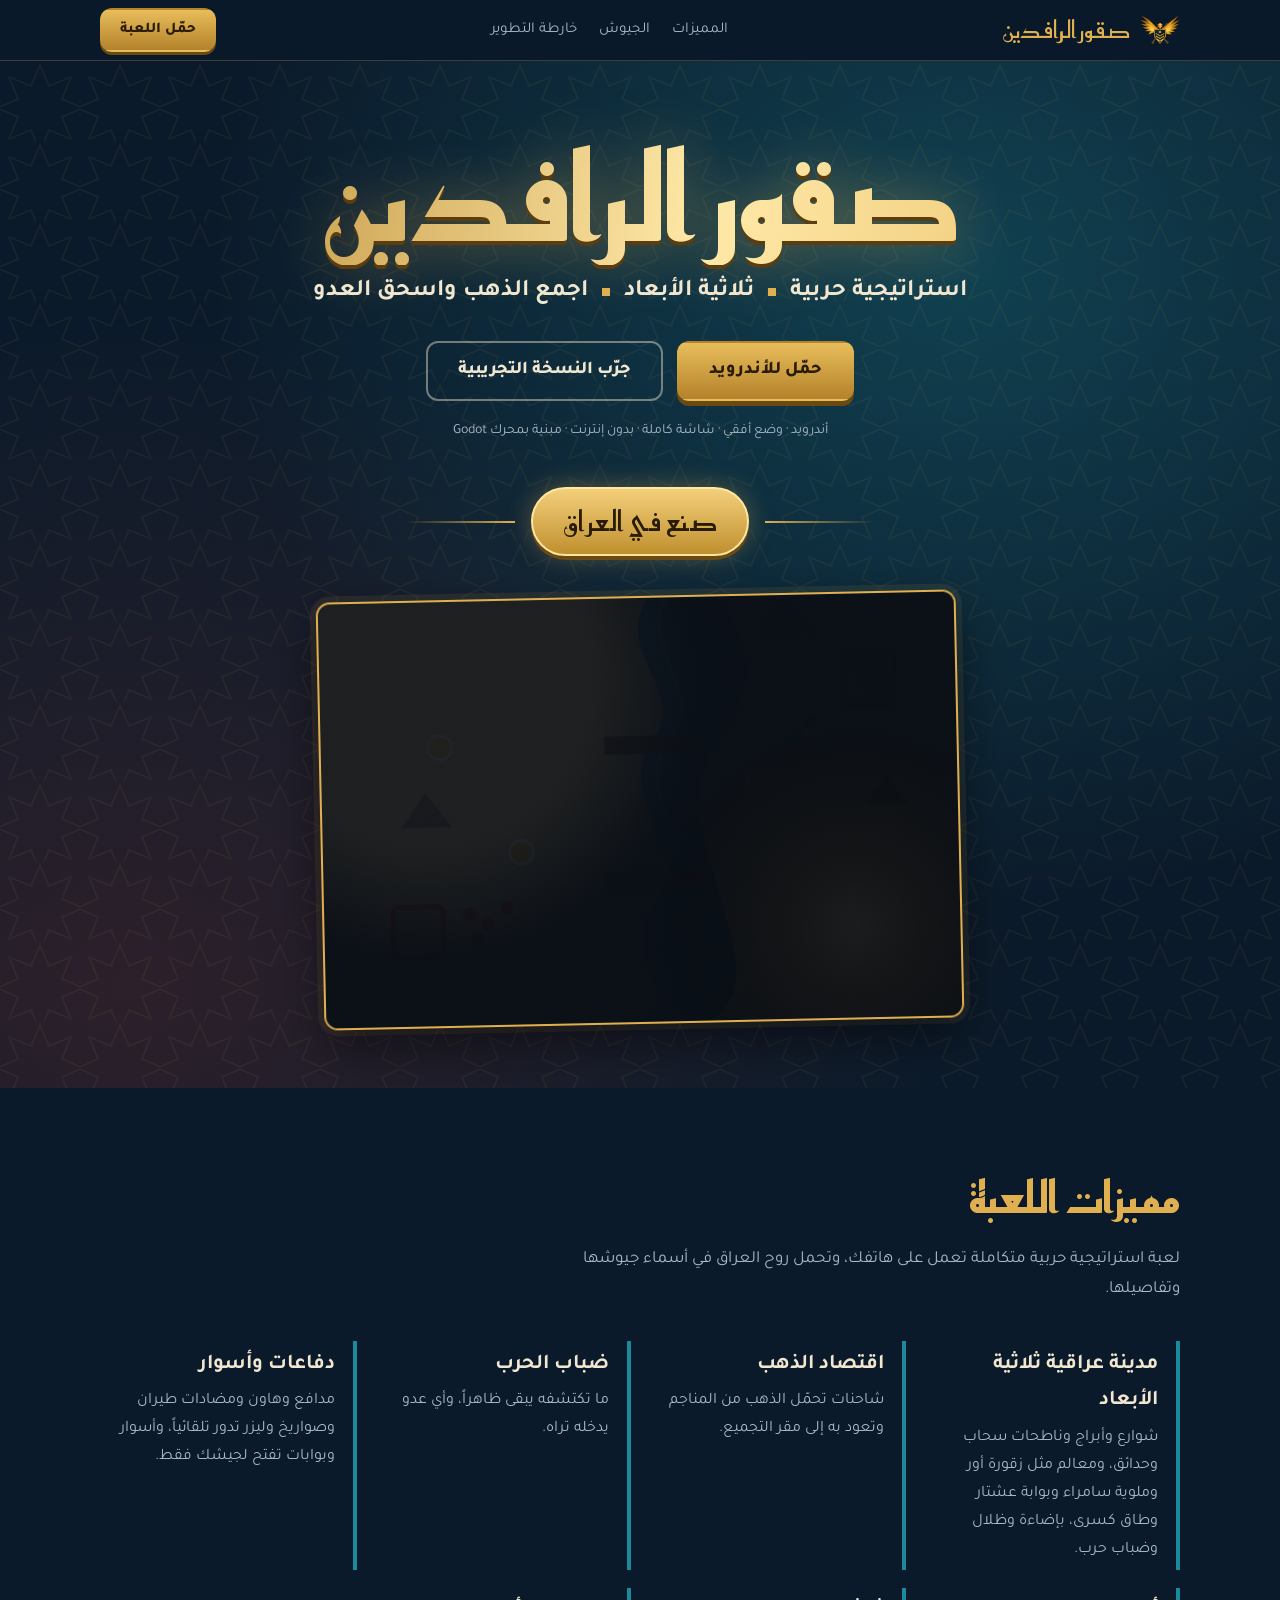
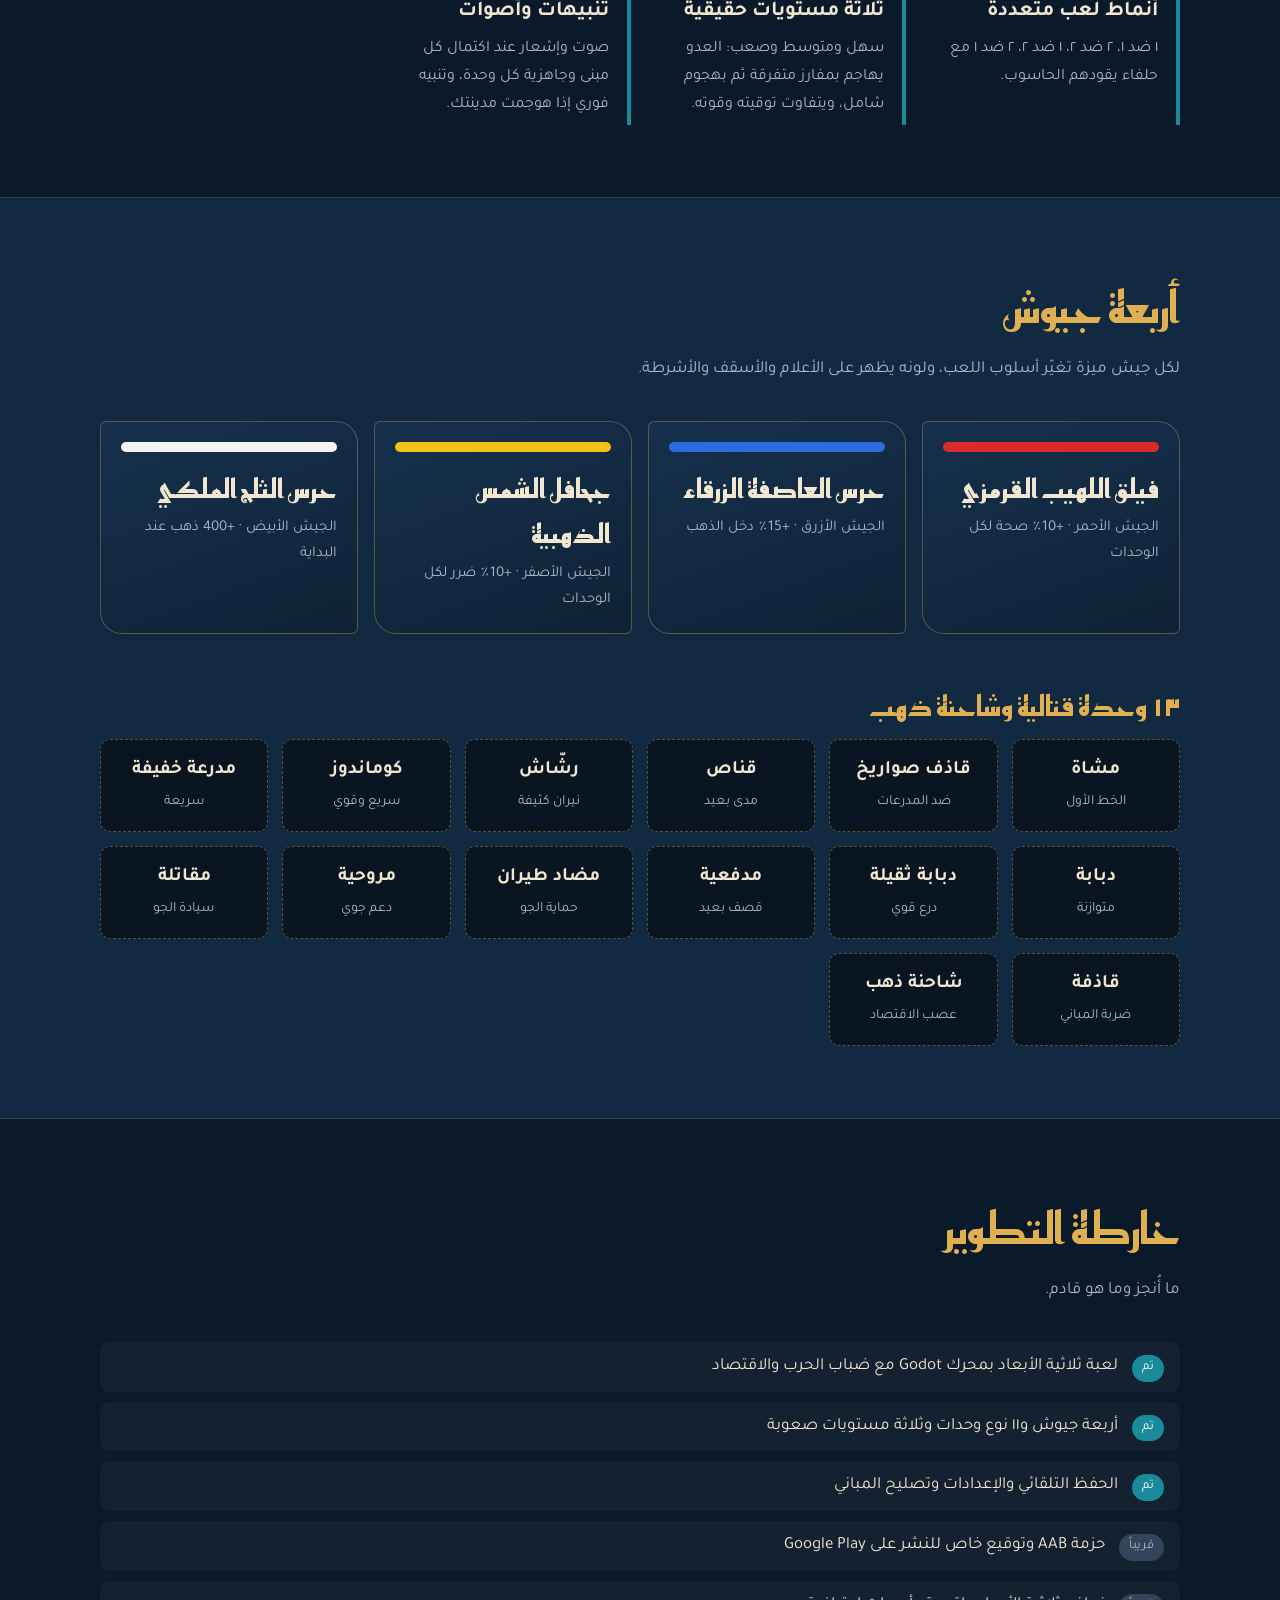
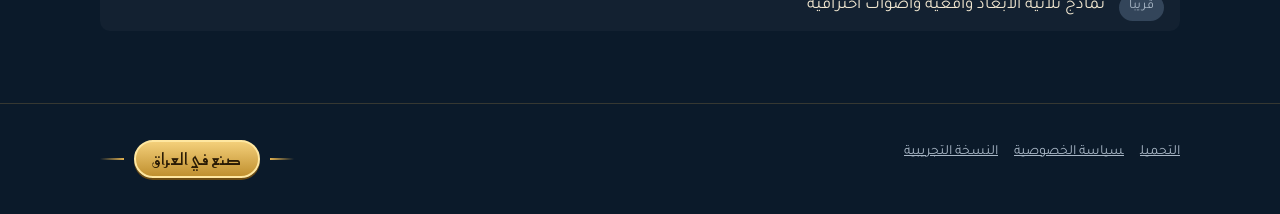
<file: docs/index.html>
<!doctype html>
<html lang="ar" dir="rtl">
<head>
<meta charset="utf-8">
<meta name="viewport" content="width=device-width,initial-scale=1">
<title>صقور الرافدين — لعبة استراتيجية حربية ثلاثية الأبعاد للهاتف</title>
<meta name="description" content="قُد جيشك، استولِ على مناجم الذهب، واكشف الخريطة بتقدّم قواتك. لعبة استراتيجية حربية بطابع عربي عراقي للهاتف.">
<meta name="theme-color" content="#0b1a2a">
<link rel="preconnect" href="https://fonts.googleapis.com">
<link rel="preconnect" href="https://fonts.gstatic.com" crossorigin>
<link href="https://fonts.googleapis.com/css2?family=Reem+Kufi:wght@700&family=Tajawal:wght@400;500;700;800&display=swap" rel="stylesheet">
<link rel="stylesheet" href="css/site.css">
</head>
<body>
<nav>
  <div class="wrap">
    <a class="brand" href="index.html">
      <img class="emblem" src="emblem.png" alt="" width="40" height="40">
      صقور الرافدين
    </a>
    <ul>
      <li><a href="#features">المميزات</a></li>
      <li><a href="#armies">الجيوش</a></li>
      <li><a href="#roadmap">خارطة التطوير</a></li>
    </ul>
    <a class="btn gold sm" href="download.html">حمّل اللعبة</a>
  </div>
</nav>

<header class="hero center">
  <div class="wrap">
    <h1 class="anim">صقور الرافدين</h1>
    <p class="tagline"><span>استراتيجية حربية</span><i></i><span>ثلاثية الأبعاد</span><i></i><span>اجمع الذهب واسحق العدو</span></p>
    <div class="cta">
      <a class="btn gold" href="download.html">حمّل للأندرويد</a>
      <a class="btn line" href="game/index.html">جرّب النسخة التجريبية</a>
    </div>
    <p class="meta">أندرويد · وضع أفقي · شاشة كاملة · بدون إنترنت · مبنية بمحرك Godot</p>
    <div class="made"><span>صنع في العراق</span></div>
    <div class="battle" role="img" aria-label="لقطة تخطيطية: نهر في الوسط وقاعدتان ومناجم ذهب وضباب يغطي الأطراف">
      <svg viewBox="0 0 480 320" xmlns="http://www.w3.org/2000/svg">
        <defs>
          <radialGradient id="fog" cx="0" cy="0" r="1" gradientUnits="userSpaceOnUse" gradientTransform="translate(80 60) scale(210)"><stop offset="0" stop-color="#0a0f16" stop-opacity="0"/><stop offset=".6" stop-color="#0a0f16" stop-opacity="0"/><stop offset="1" stop-color="#0a0f16" stop-opacity=".92"/></radialGradient>
          <radialGradient id="vis" cx="400" cy="250" r="150" gradientUnits="userSpaceOnUse"><stop offset="0" stop-color="#000" stop-opacity="0"/><stop offset="1" stop-color="#0a0f16" stop-opacity=".9"/></radialGradient>
        </defs>
        <rect width="480" height="320" fill="#d3b57e"/>
        <g fill="#e8d09a" opacity=".55"><ellipse cx="90" cy="250" rx="80" ry="22"/><ellipse cx="380" cy="80" rx="90" ry="20"/><ellipse cx="250" cy="290" rx="70" ry="16"/></g>
        <path d="M250 0c-30 40 30 70 0 110s30 80 0 120 20 70-10 90h50c30-20 20-50 10-90s-30-80 0-120 30-70 0-110z" fill="#2a6f98"/>
        <path d="M262 0c-20 40 30 70 0 110s30 80 0 120" fill="none" stroke="#9fd3e8" stroke-width="2" opacity=".5"/>
        <g fill="#6b4a2b"><rect x="214" y="104" width="76" height="14" rx="2"/><rect x="214" y="206" width="76" height="14" rx="2"/></g>
        <g fill="#8a7660"><path d="M330 30l22-30 24 30z"/><path d="M60 170l18-26 20 26z"/><path d="M410 160l16-22 18 22z"/></g>
        <g fill="#f0c030" stroke="#fff" stroke-width="2"><circle cx="150" cy="190" r="9"/><circle cx="330" cy="140" r="9"/><circle cx="90" cy="110" r="9" opacity=".6"/></g>
        <rect x="52" y="230" width="38" height="38" rx="4" fill="#c4a46c" stroke="#d8362a" stroke-width="4"/>
        <rect x="396" y="46" width="38" height="38" rx="4" fill="#c4a46c" stroke="#2a6fd8" stroke-width="4"/>
        <g fill="#d8362a"><circle cx="110" cy="236" r="5"/><circle cx="124" cy="244" r="5"/><circle cx="116" cy="256" r="5"/><circle cx="138" cy="232" r="5"/></g>
        <g fill="#2a6fd8"><circle cx="370" cy="96" r="5"/><circle cx="360" cy="108" r="5"/><circle cx="380" cy="112" r="5"/></g>
        <rect width="480" height="320" fill="url(#fog)"/>
        <rect width="480" height="320" fill="url(#vis)"/>
      </svg>
    </div>
  </div>
</header>

<section id="features">
  <div class="wrap">
    <h2>مميزات اللعبة</h2>
    <p class="intro">لعبة استراتيجية حربية متكاملة تعمل على هاتفك، وتحمل روح العراق في أسماء جيوشها وتفاصيلها.</p>
    <div class="feat">
      <article><h3>مدينة عراقية ثلاثية الأبعاد</h3><p>شوارع وأبراج وناطحات سحاب وحدائق، ومعالم مثل زقورة أور وملوية سامراء وبوابة عشتار وطاق كسرى، بإضاءة وظلال وضباب حرب.</p></article>
      <article><h3>اقتصاد الذهب</h3><p>شاحنات تحمّل الذهب من المناجم وتعود به إلى مقر التجميع.</p></article>
      <article><h3>ضباب الحرب</h3><p>ما تكتشفه يبقى ظاهراً، وأي عدو يدخله تراه.</p></article>
      <article><h3>دفاعات وأسوار</h3><p>مدافع وهاون ومضادات طيران وصواريخ وليزر تدور تلقائياً، وأسوار وبوابات تفتح لجيشك فقط.</p></article>
      <article><h3>أنماط لعب متعددة</h3><p>١ ضد ١، ٢ ضد ٢، ١ ضد ٢، ٢ ضد ١ مع حلفاء يقودهم الحاسوب.</p></article>
      <article><h3>ثلاثة مستويات حقيقية</h3><p>سهل ومتوسط وصعب: العدو يهاجم بمفارز متفرقة ثم بهجوم شامل، ويتفاوت توقيته وقوته.</p></article>
      <article><h3>تنبيهات وأصوات</h3><p>صوت وإشعار عند اكتمال كل مبنى وجاهزية كل وحدة، وتنبيه فوري إذا هوجمت مدينتك.</p></article>
    </div>
  </div>
</section>

<section id="armies" class="alt">
  <div class="wrap">
    <h2>أربعة جيوش</h2>
    <p class="intro">لكل جيش ميزة تغيّر أسلوب اللعب، ولونه يظهر على الأعلام والأسقف والأشرطة.</p>
    <div class="armies">
      <div class="army"><div class="sw" style="background:#d92b2b"></div><h3>فيلق اللهيب القرمزي</h3><p>الجيش الأحمر · +10٪ صحة لكل الوحدات</p></div>
      <div class="army"><div class="sw" style="background:#2b6cde"></div><h3>حرس العاصفة الزرقاء</h3><p>الجيش الأزرق · +15٪ دخل الذهب</p></div>
      <div class="army"><div class="sw" style="background:#f2c21a"></div><h3>جحافل الشمس الذهبية</h3><p>الجيش الأصفر · +10٪ ضرر لكل الوحدات</p></div>
      <div class="army"><div class="sw" style="background:#f4f4f0"></div><h3>حرس الثلج الملكي</h3><p>الجيش الأبيض · +400 ذهب عند البداية</p></div>
    </div>
    <h2 style="margin-top:48px;font-size:28px">١٣ وحدة قتالية وشاحنة ذهب</h2>
    <div class="units">
      <div><b>مشاة</b><span>الخط الأول</span></div>
      <div><b>قاذف صواريخ</b><span>ضد المدرعات</span></div>
      <div><b>قناص</b><span>مدى بعيد</span></div>
      <div><b>رشّاش</b><span>نيران كثيفة</span></div>
      <div><b>كوماندوز</b><span>سريع وقوي</span></div>
      <div><b>مدرعة خفيفة</b><span>سريعة</span></div>
      <div><b>دبابة</b><span>متوازنة</span></div>
      <div><b>دبابة ثقيلة</b><span>درع قوي</span></div>
      <div><b>مدفعية</b><span>قصف بعيد</span></div>
      <div><b>مضاد طيران</b><span>حماية الجو</span></div>
      <div><b>مروحية</b><span>دعم جوي</span></div>
      <div><b>مقاتلة</b><span>سيادة الجو</span></div>
      <div><b>قاذفة</b><span>ضربة المباني</span></div>
      <div><b>شاحنة ذهب</b><span>عصب الاقتصاد</span></div>
    </div>
  </div>
</section>

<section id="roadmap">
  <div class="wrap">
    <h2>خارطة التطوير</h2>
    <p class="intro">ما أُنجز وما هو قادم.</p>
    <ul class="road">
      <li><em>تم</em> لعبة ثلاثية الأبعاد بمحرك Godot مع ضباب الحرب والاقتصاد</li>
      <li><em>تم</em> أربعة جيوش و١١ نوع وحدات وثلاثة مستويات صعوبة</li>
      <li><em>تم</em> الحفظ التلقائي والإعدادات وتصليح المباني</li>
      <li><em class="todo">قريباً</em> حزمة AAB وتوقيع خاص للنشر على Google Play</li>
      <li><em class="todo">قريباً</em> نماذج ثلاثية الأبعاد واقعية وأصوات احترافية</li>
    </ul>
  </div>
</section>

<footer>
  <div class="wrap">
    <div><a href="download.html">التحميل</a><a href="privacy.html">سياسة الخصوصية</a><a href="game/index.html">النسخة التجريبية</a></div>
    <div class="made sm"><span>صنع في العراق</span></div>
  </div>
</footer>
</body>
</html>
</file>
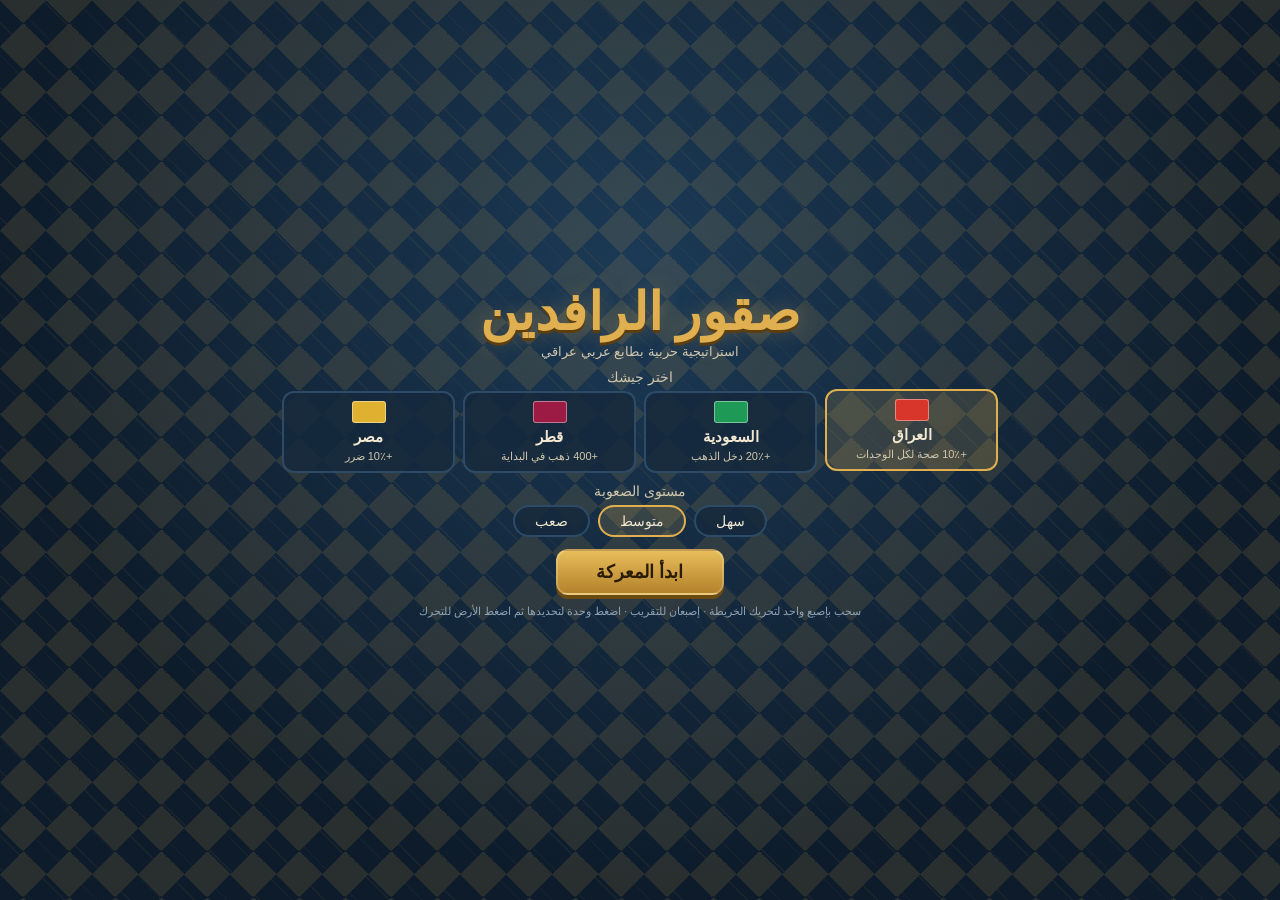
<file: docs/game/index.html>
<!doctype html>
<html lang="ar" dir="rtl">
<head>
<meta charset="utf-8">
<meta name="viewport" content="width=device-width,initial-scale=1,maximum-scale=1,user-scalable=no,viewport-fit=cover">
<meta name="mobile-web-app-capable" content="yes">
<meta name="apple-mobile-web-app-capable" content="yes">
<meta name="theme-color" content="#0d1b2a">
<title>صقور الرافدين</title>
<link rel="stylesheet" href="css/game.css">
</head>
<body>
<canvas id="c"></canvas>

<div id="hud" hidden>
  <div id="top">
    <span class="chip">💰 <b id="gold">0</b> <small id="inc"></small></span>
    <span class="chip">⛏ <b id="mines">0</b>/6</span>
    <span class="chip" id="time">00:00</span>
    <span class="chip hint" id="obj">دمّر مقر العدو</span>
  </div>
  <div id="sys">
    <button id="bPause" title="إيقاف">⏸</button>
    <button id="bSound" title="الصوت">🔊</button>
    <button id="bFull" title="شاشة كاملة">⛶</button>
  </div>
  <canvas id="mm" width="150" height="150"></canvas>
  <div id="tools">
    <button id="tAll" title="كل الجيش">👥<small>الجيش</small></button>
    <button id="tAtk" title="تحرك وهاجم">⚔<small>هجوم</small></button>
    <button id="tBox" title="تحديد بالإطار">▭<small>إطار</small></button>
    <button id="tBld" title="قائمة البناء">🏗<small>بناء</small></button>
  </div>
  <div id="panel"></div>
  <div id="toast"></div>
</div>

<div id="menu" class="screen">
  <div class="pattern"></div>
  <div class="box">
    <h1>صقور الرافدين</h1>
    <p class="sub">استراتيجية حربية بطابع عربي عراقي</p>
    <h3>اختر جيشك</h3>
    <div id="armies" class="grid"></div>
    <h3>مستوى الصعوبة</h3>
    <div id="diffs" class="row"></div>
    <button id="start" class="big">ابدأ المعركة</button>
    <p class="how">سحب بإصبع واحد لتحريك الخريطة · إصبعان للتقريب · اضغط وحدة لتحديدها ثم اضغط الأرض للتحرك</p>
  </div>
</div>

<div id="pause" class="screen" hidden>
  <div class="box small">
    <h2>إيقاف مؤقت</h2>
    <button id="bResume" class="big">متابعة</button>
    <button id="bQuit" class="ghost">العودة للقائمة</button>
  </div>
</div>

<div id="end" class="screen" hidden>
  <div class="box small">
    <h2 id="endT"></h2>
    <p id="endS"></p>
    <button id="bAgain" class="big">لعب مرة أخرى</button>
    <button id="bMenu" class="ghost">القائمة الرئيسية</button>
  </div>
</div>

<div id="rot" class="screen"><div class="box small"><div class="phone">📱</div><h2>أدر الهاتف بالعرض</h2><p>اللعبة تعمل بالوضع الأفقي فقط</p></div></div>

<script src="js/game.js"></script>
</body>
</html>
</file>
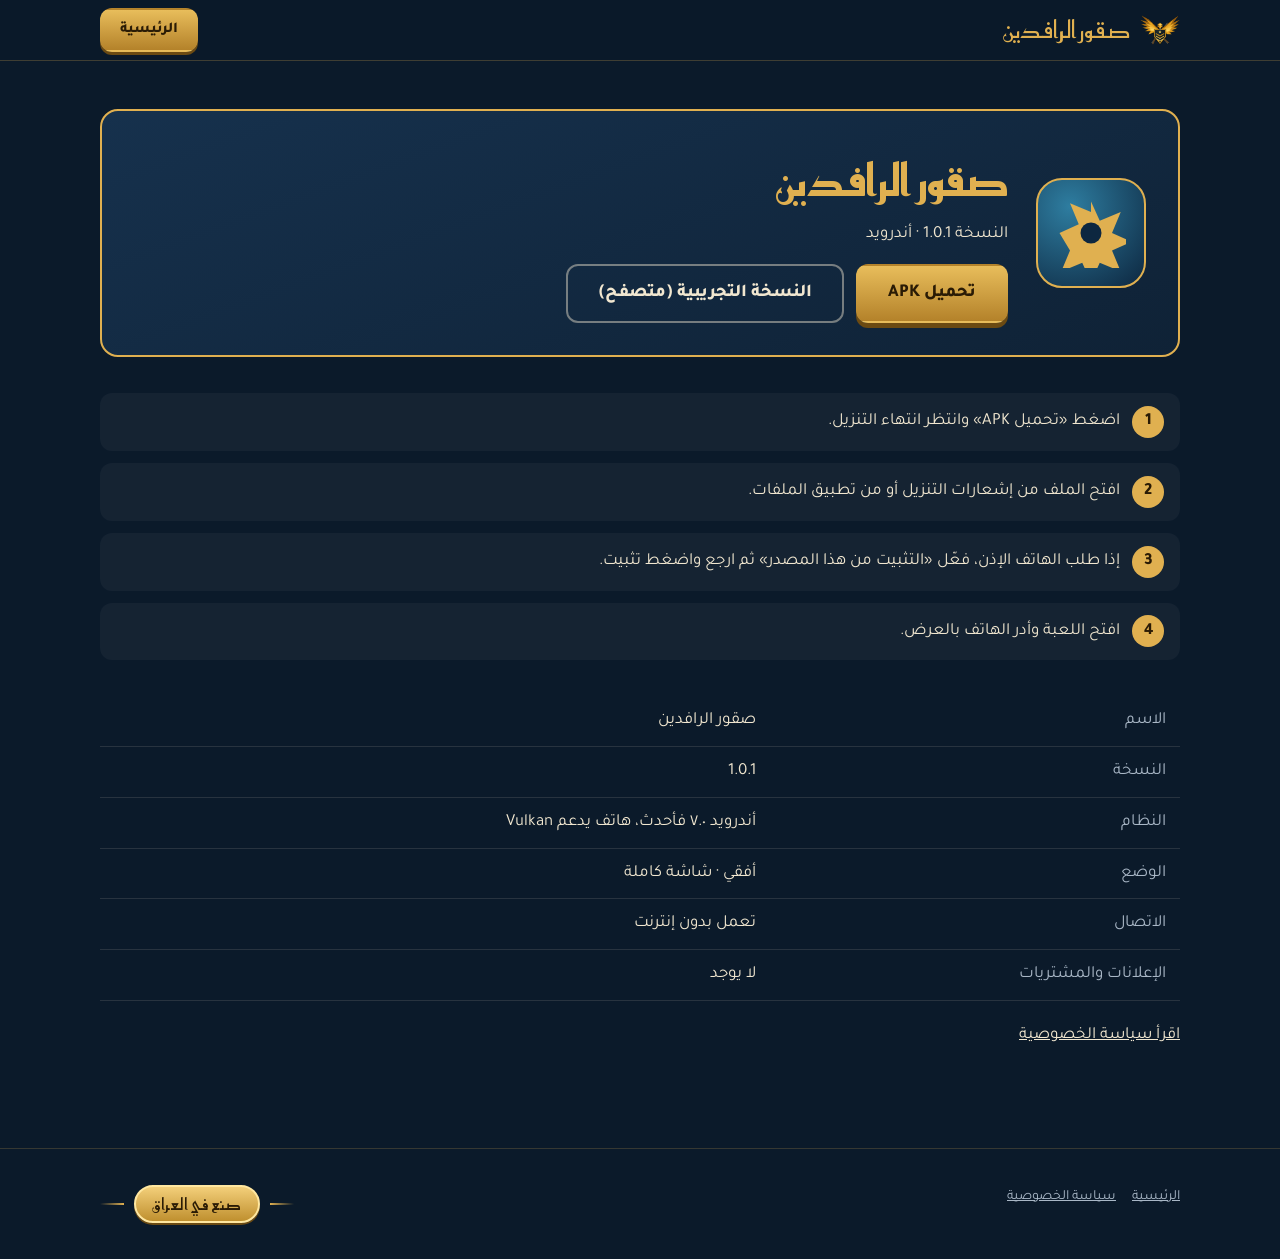
<file: docs/download.html>
<!doctype html>
<html lang="ar" dir="rtl">
<head>
<meta charset="utf-8">
<meta name="viewport" content="width=device-width,initial-scale=1">
<title>تحميل صقور الرافدين</title>
<meta name="description" content="حمّل لعبة صقور الرافدين لهاتف أندرويد أو العبها مباشرة من المتصفح.">
<meta name="theme-color" content="#0b1a2a">
<link href="https://fonts.googleapis.com/css2?family=Reem+Kufi:wght@700&family=Tajawal:wght@400;500;700;800&display=swap" rel="stylesheet">
<link rel="stylesheet" href="css/site.css">
</head>
<body>
<nav>
  <div class="wrap">
    <a class="brand" href="index.html">
      <img class="emblem" src="emblem.png" alt="" width="40" height="40">
      صقور الرافدين
    </a>
    <a class="btn gold sm" href="index.html">الرئيسية</a>
  </div>
</nav>

<main class="page">
  <div class="wrap">
    <div class="card">
      <div class="ic" aria-hidden="true"><svg viewBox="0 0 40 40"><path d="M20 2l5 11 12-5-5 12 11 5-11 5 5 12-12-5-5 11-5-11-12 5 5-12L2 20l11-5-5-12 12 5z" fill="#e0b050"/><circle cx="20" cy="20" r="6" fill="#0d2740"/></svg></div>
      <div>
        <h2>صقور الرافدين</h2>
        <div>النسخة 1.0.1 · أندرويد</div>
        <div class="row">
          <a id="apk" class="btn gold" href="#">تحميل APK</a>
          <a class="btn line" href="game/index.html">النسخة التجريبية (متصفح)</a>
        </div>
      </div>
    </div>

    <ol class="steps">
      <li>اضغط «تحميل APK» وانتظر انتهاء التنزيل.</li>
      <li>افتح الملف من إشعارات التنزيل أو من تطبيق الملفات.</li>
      <li>إذا طلب الهاتف الإذن، فعّل «التثبيت من هذا المصدر» ثم ارجع واضغط تثبيت.</li>
      <li>افتح اللعبة وأدر الهاتف بالعرض.</li>
    </ol>

    <table>
      <tr><td>الاسم</td><td>صقور الرافدين</td></tr>
      <tr><td>النسخة</td><td>1.0.1</td></tr>
      <tr><td>النظام</td><td>أندرويد ٧.٠ فأحدث، هاتف يدعم Vulkan</td></tr>
      <tr><td>الوضع</td><td>أفقي · شاشة كاملة</td></tr>
      <tr><td>الاتصال</td><td>تعمل بدون إنترنت</td></tr>
      <tr><td>الإعلانات والمشتريات</td><td>لا يوجد</td></tr>
    </table>
    <p><a href="privacy.html">اقرأ سياسة الخصوصية</a></p>
  </div>
</main>

<footer>
  <div class="wrap">
    <div><a href="index.html">الرئيسية</a><a href="privacy.html">سياسة الخصوصية</a></div>
    <div class="made sm"><span>صنع في العراق</span></div>
  </div>
</footer>

<script>
/* يبني رابط آخر إصدار تلقائياً عند الاستضافة على GitHub Pages: user.github.io/repo */
(function(){
  var a=document.getElementById('apk'),h=location.hostname,p=location.pathname.split('/').filter(Boolean);
  if(/\.github\.io$/.test(h)&&p[0]){
    a.href='https://github.com/'+h.split('.')[0]+'/'+p[0]+'/releases/latest/download/rafidain-hawks.apk';
  }else{
    a.href='#';a.addEventListener('click',function(e){e.preventDefault();alert('ارفع المشروع إلى GitHub وشغّل بناء أندرويد لتظهر هنا نسخة التحميل.');});
  }
})();
</script>
</body>
</html>
</file>
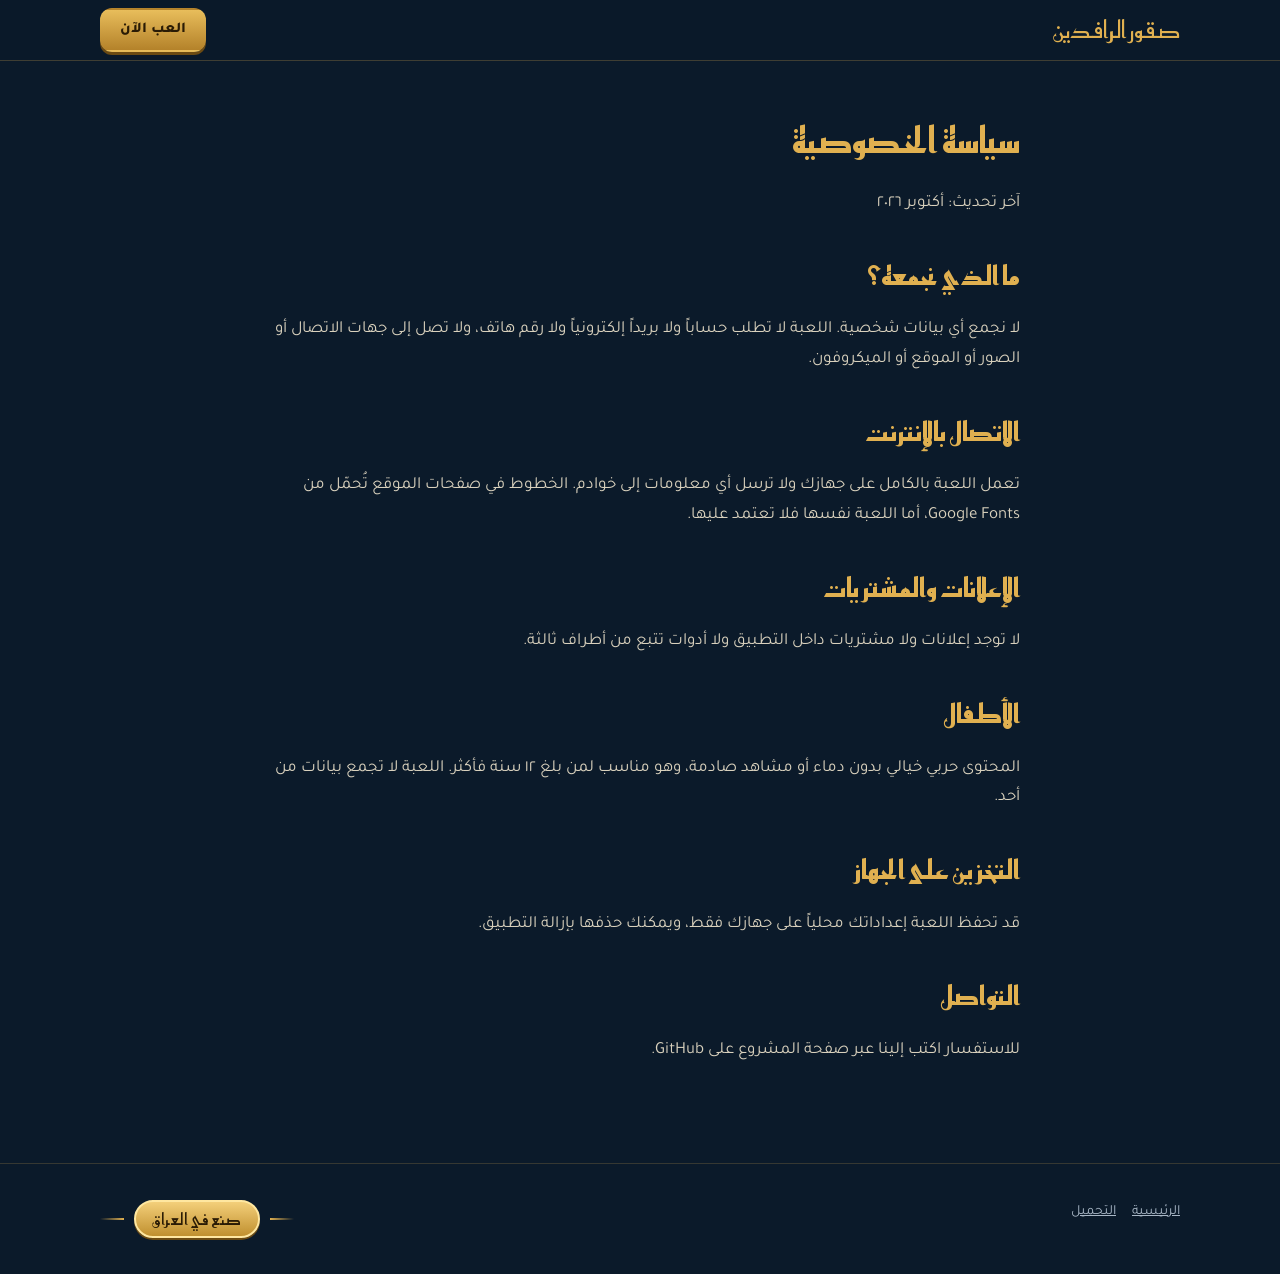
<file: docs/privacy.html>
<!doctype html>
<html lang="ar" dir="rtl">
<head>
<meta charset="utf-8">
<meta name="viewport" content="width=device-width,initial-scale=1">
<title>سياسة الخصوصية — صقور الرافدين</title>
<meta name="theme-color" content="#0b1a2a">
<link href="https://fonts.googleapis.com/css2?family=Reem+Kufi:wght@700&family=Tajawal:wght@400;500;700;800&display=swap" rel="stylesheet">
<link rel="stylesheet" href="css/site.css">
</head>
<body>
<nav>
  <div class="wrap">
    <a class="brand" href="index.html">صقور الرافدين</a>
    <a class="btn gold sm" href="game/index.html">العب الآن</a>
  </div>
</nav>
<main class="page">
  <div class="wrap prose" style="max-width:760px">
    <h2 style="margin-top:0;font-size:36px">سياسة الخصوصية</h2>
    <p>آخر تحديث: أكتوبر ٢٠٢٦</p>

    <h2>ما الذي نجمعه؟</h2>
    <p>لا نجمع أي بيانات شخصية. اللعبة لا تطلب حساباً ولا بريداً إلكترونياً ولا رقم هاتف، ولا تصل إلى جهات الاتصال أو الصور أو الموقع أو الميكروفون.</p>

    <h2>الاتصال بالإنترنت</h2>
    <p>تعمل اللعبة بالكامل على جهازك ولا ترسل أي معلومات إلى خوادم. الخطوط في صفحات الموقع تُحمّل من Google Fonts، أما اللعبة نفسها فلا تعتمد عليها.</p>

    <h2>الإعلانات والمشتريات</h2>
    <p>لا توجد إعلانات ولا مشتريات داخل التطبيق ولا أدوات تتبع من أطراف ثالثة.</p>

    <h2>الأطفال</h2>
    <p>المحتوى حربي خيالي بدون دماء أو مشاهد صادمة، وهو مناسب لمن بلغ ١٢ سنة فأكثر. اللعبة لا تجمع بيانات من أحد.</p>

    <h2>التخزين على الجهاز</h2>
    <p>قد تحفظ اللعبة إعداداتك محلياً على جهازك فقط، ويمكنك حذفها بإزالة التطبيق.</p>

    <h2>التواصل</h2>
    <p>للاستفسار اكتب إلينا عبر صفحة المشروع على GitHub.</p>
  </div>
</main>
<footer><div class="wrap"><div><a href="index.html">الرئيسية</a><a href="download.html">التحميل</a></div><div class="made sm"><span>صنع في العراق</span></div></div></footer>
</body>
</html>
</file>
<file: docs/css/site.css>
:root{--ink:#0b1a2a;--ink2:#112a42;--lapis:#17406b;--teal:#1b8a9a;--gold:#e0b050;--gold2:#b4822a;--sand:#f1e7d0;--mute:#a9b7c6;--brick:#c43a2b}
*{box-sizing:border-box}
html{scroll-behavior:smooth}
body{margin:0;background:var(--ink);color:var(--sand);font-family:"Tajawal","Cairo","Segoe UI",Tahoma,sans-serif;line-height:1.75;font-size:17px}
a{color:inherit}
img,svg{max-width:100%}
:focus-visible{outline:3px solid var(--gold);outline-offset:3px;border-radius:6px}
.wrap{width:min(1080px,100% - 40px);margin-inline:auto}
.display{font-family:"Reem Kufi","Cairo",serif;font-weight:700}

/* شريط التنقل */
nav{position:sticky;top:0;z-index:20;background:rgba(11,26,42,.9);backdrop-filter:blur(8px);border-bottom:1px solid rgba(224,176,80,.25)}
nav .wrap{display:flex;align-items:center;justify-content:space-between;height:60px}
.brand{font-family:"Reem Kufi",serif;font-size:24px;color:var(--gold);text-decoration:none;display:flex;align-items:center;gap:10px}
.brand svg{width:30px;height:30px}
nav ul{display:flex;gap:22px;list-style:none;margin:0;padding:0;font-size:15px}
nav ul a{text-decoration:none;color:var(--mute)}
nav ul a:hover{color:var(--sand)}
.btn{display:inline-block;padding:12px 30px;border-radius:12px;font-weight:800;text-decoration:none;font-size:18px;border:2px solid transparent;transition:transform .15s}
.btn:hover{transform:translateY(-2px)}
.btn.gold{background:linear-gradient(#e8bd5b,#b4822a);color:#2a1b05;box-shadow:0 5px 0 #6b4a12}
.btn.line{border-color:rgba(241,231,208,.45);color:var(--sand)}
.btn.sm{padding:7px 18px;font-size:15px;box-shadow:0 3px 0 #6b4a12}

/* البطل */
.hero{position:relative;overflow:hidden;padding:64px 0 80px;background:
radial-gradient(ellipse at 75% 20%,rgba(27,138,154,.35),transparent 55%),
radial-gradient(ellipse at 10% 90%,rgba(196,58,43,.18),transparent 50%),var(--ink)}
.hero:before{content:"";position:absolute;inset:0;opacity:.07;background:url("data:image/svg+xml,%3Csvg xmlns='http://www.w3.org/2000/svg' width='80' height='80'%3E%3Cpath d='M40 4l9 21 22-9-9 22 21 9-21 9 9 22-22-9-9 21-9-21-22 9 9-22-21-9 21-9-9-22 22 9z' fill='none' stroke='%23e0b050' stroke-width='1.5'/%3E%3C/svg%3E")}
.hero .wrap{position:relative;display:grid;grid-template-columns:1.05fr 1fr;gap:40px;align-items:center}
.hero h1{font-family:"Reem Kufi",serif;font-size:clamp(46px,9vw,92px);line-height:1.05;margin:0 0 12px;color:var(--gold);text-shadow:0 4px 0 #5b3d10,0 0 40px rgba(224,176,80,.3)}
.hero p.lead{font-size:clamp(18px,2.6vw,22px);color:var(--sand);max-width:30em;margin:0 0 26px}
.cta{display:flex;gap:14px;flex-wrap:wrap}
.meta{margin-top:22px;color:var(--mute);font-size:14px}
.battle{background:#0a1522;border:2px solid var(--gold);border-radius:14px;box-shadow:0 18px 50px rgba(0,0,0,.5),0 0 0 6px rgba(224,176,80,.1);overflow:hidden;transform:rotate(-1.2deg)}
.battle svg{display:block;width:100%;height:auto}

/* أقسام */
section{padding:72px 0}
section.alt{background:var(--ink2);border-block:1px solid rgba(224,176,80,.18)}
h2{font-family:"Reem Kufi",serif;font-size:clamp(30px,5vw,44px);margin:0 0 8px;color:var(--gold)}
.intro{color:var(--mute);max-width:36em;margin:0 0 36px}
.feat{display:grid;grid-template-columns:repeat(auto-fit,minmax(250px,1fr));gap:18px}
.feat article{border-inline-start:4px solid var(--teal);padding:6px 18px}
.feat h3{margin:0 0 4px;font-size:21px;color:var(--sand)}
.feat p{margin:0;color:var(--mute);font-size:16px}
.armies{display:grid;grid-template-columns:repeat(auto-fit,minmax(200px,1fr));gap:16px}
.army{background:linear-gradient(160deg,#16314d,#0f2236);border:1px solid rgba(224,176,80,.35);border-radius:6px 22px 6px 22px;padding:20px}
.army .sw{height:10px;border-radius:5px;margin-bottom:14px}
.army h3{margin:0;font-family:"Reem Kufi",serif;font-size:26px}
.army p{margin:4px 0 0;color:var(--mute);font-size:15px}
.units{display:grid;grid-template-columns:repeat(auto-fit,minmax(150px,1fr));gap:14px;margin-top:8px}
.units div{background:#0a1522;border:1px dashed rgba(224,176,80,.4);border-radius:10px;padding:14px;text-align:center}
.units b{display:block;font-size:19px}
.units span{font-size:14px;color:var(--mute)}
.road{list-style:none;margin:0;padding:0;display:grid;gap:10px}
.road li{display:flex;gap:14px;align-items:baseline;padding:10px 16px;border-radius:10px;background:rgba(255,255,255,.03)}
.road em{font-style:normal;font-size:13px;padding:2px 10px;border-radius:20px;background:var(--teal);color:#fff;white-space:nowrap}
.road em.todo{background:#33455a;color:var(--mute)}
footer{padding:36px 0;color:var(--mute);font-size:14px;border-top:1px solid rgba(224,176,80,.2)}
footer .wrap{display:flex;gap:18px;flex-wrap:wrap;justify-content:space-between}
footer a{margin-inline-end:16px}

/* التحميل والسياسة */
.page{padding:48px 0 80px}
.card{background:linear-gradient(160deg,#16314d,#0f2236);border:2px solid var(--gold);border-radius:18px;padding:32px;display:grid;grid-template-columns:auto 1fr;gap:28px;align-items:center}
.card .ic{width:110px;height:110px;border-radius:26px;background:radial-gradient(circle at 30% 25%,#2e7da0,#0d2740);border:2px solid var(--gold);display:grid;place-items:center}
.card .ic svg{width:70px;height:70px}
.card h2{margin:0}
.card .row{display:flex;gap:12px;flex-wrap:wrap;margin-top:14px}
.steps{margin:36px 0;padding:0;list-style:none;display:grid;gap:12px;counter-reset:s}
.steps li{counter-increment:s;padding:14px 18px 14px 18px;background:rgba(255,255,255,.04);border-radius:12px;position:relative;padding-inline-start:60px}
.steps li:before{content:counter(s);position:absolute;inset-inline-start:16px;top:50%;transform:translateY(-50%);width:32px;height:32px;border-radius:50%;background:var(--gold);color:#2a1b05;font-weight:800;display:grid;place-items:center}
table{width:100%;border-collapse:collapse;margin:20px 0}
td{padding:10px 14px;border-bottom:1px solid rgba(241,231,208,.12)}
td:first-child{color:var(--mute);width:38%}
.prose h2{font-size:26px;margin-top:34px}
.prose p,.prose li{color:#d9d1bd}

@media (max-width:820px){
 .hero .wrap{grid-template-columns:1fr}.battle{transform:none}
 nav ul{display:none}
 .card{grid-template-columns:1fr;text-align:center}.card .ic{margin-inline:auto}.card .row{justify-content:center}
}
@media (prefers-reduced-motion:reduce){html{scroll-behavior:auto}.btn{transition:none}}

.brand img.emblem{width:40px;height:40px}
@media (prefers-reduced-motion:reduce){.brand img.emblem{width:40px;height:40px}}

/* ===== الصفحة الرئيسية: عنوان متحرك في المنتصف ===== */
.hero.center{padding:72px 0 64px;text-align:center}
.hero.center .wrap{display:block}
.hero h1.anim{
  font-family:"Reem Kufi","Cairo",serif;font-size:clamp(54px,12vw,120px);line-height:1.1;margin:0 0 6px;
  background:linear-gradient(100deg,#b4822a 0%,#ffe9a8 22%,#e0b050 45%,#fff3c8 70%,#b4822a 100%);
  background-size:260% 100%;-webkit-background-clip:text;background-clip:text;
  color:transparent;-webkit-text-fill-color:transparent;text-shadow:none;
  filter:drop-shadow(0 4px 0 #5b3d10) drop-shadow(0 0 30px rgba(224,176,80,.38));
  animation:shine 5s linear infinite,floaty 6s ease-in-out infinite}
@keyframes shine{to{background-position:-260% 0}}
@keyframes floaty{0%,100%{transform:translateY(0)}50%{transform:translateY(-9px)}}
.tagline{display:flex;justify-content:center;align-items:center;gap:14px;flex-wrap:wrap;margin:6px 0 28px;
  font-size:clamp(17px,3.2vw,24px);font-weight:700;color:var(--sand)}
.tagline span{opacity:0;animation:rise .8s ease forwards}
.tagline span:nth-child(1){animation-delay:.3s}
.tagline span:nth-child(3){animation-delay:.7s}
.tagline span:nth-child(5){animation-delay:1.1s}
.tagline i{width:8px;height:8px;background:var(--gold);transform:rotate(45deg);display:inline-block;opacity:0;animation:rise .8s ease forwards}
.tagline i:nth-child(2){animation-delay:.5s}.tagline i:nth-child(4){animation-delay:.9s}
@keyframes rise{from{opacity:0;transform:translateY(12px)}to{opacity:1;transform:none}}
.hero.center .cta{justify-content:center}
.hero.center .meta{margin-top:18px}
.hero.center .battle{max-width:640px;margin:40px auto 0}

/* ===== عبارة «صنع في العراق» ===== */
.made{display:inline-flex;align-items:center;gap:16px;margin-top:30px}
.made:before,.made:after{content:"";width:clamp(36px,10vw,110px);height:2px}
.made:before{background:linear-gradient(270deg,transparent,var(--gold))}
.made:after{background:linear-gradient(90deg,transparent,var(--gold))}
.made span{position:relative;display:inline-block;padding:8px 30px;border-radius:999px;
  font-family:"Reem Kufi","Cairo",serif;font-size:clamp(20px,4vw,28px);letter-spacing:.5px;
  color:#2a1b05;background:linear-gradient(#f3cf7a,#c0902f);
  border:2px solid #ffe7a0;box-shadow:0 4px 0 #6b4a12,0 0 26px rgba(224,176,80,.35);overflow:hidden}
.made span:after{content:"";position:absolute;top:0;bottom:0;width:36%;left:-50%;
  background:linear-gradient(100deg,transparent,rgba(255,255,255,.55),transparent);
  transform:skewX(-20deg);animation:sweep 3.6s ease-in-out infinite}
@keyframes sweep{0%,60%{left:-50%}100%{left:130%}}
.made.sm{margin-top:0;gap:10px}
.made.sm span{font-size:16px;padding:3px 16px;box-shadow:0 2px 0 #6b4a12}
.made.sm:before,.made.sm:after{width:24px}
@media (prefers-reduced-motion:reduce){
  .hero h1.anim,.made span:after{animation:none}
  .tagline span,.tagline i{animation:none;opacity:1}
}
</file>
<file: docs/game/css/game.css>
:root{--ink:#0d1b2a;--ink2:#14283d;--gold:#e0b050;--sand:#f1e7d0;--teal:#1b8a9a;--red:#c43a2b;
--safe-t:env(safe-area-inset-top,0px);--safe-b:env(safe-area-inset-bottom,0px);--safe-l:env(safe-area-inset-left,0px);--safe-r:env(safe-area-inset-right,0px)}
*{box-sizing:border-box;-webkit-tap-highlight-color:transparent;-webkit-user-select:none;user-select:none}
html,body{margin:0;height:100%;overflow:hidden;background:#000;color:var(--sand);
font-family:"Tajawal","Cairo","Segoe UI",Tahoma,"Noto Sans Arabic",sans-serif;overscroll-behavior:none}
canvas#c{position:fixed;inset:0;width:100%;height:100%;touch-action:none;display:block}
[hidden]{display:none!important}
button{font:inherit;color:inherit;cursor:pointer;border:0}

#hud>*{position:fixed}
#top{top:calc(6px + var(--safe-t));left:50%;transform:translateX(-50%);display:flex;gap:6px;pointer-events:none}
.chip{background:rgba(13,27,42,.82);border:1px solid rgba(224,176,80,.55);border-radius:8px;padding:3px 10px;font-size:14px;white-space:nowrap}
.chip b{color:var(--gold);font-size:16px}
.chip small{color:#9fd3a0;font-size:11px}
.chip.hint{color:#cfc6ad;font-size:12px}
#sys{top:calc(6px + var(--safe-t));right:calc(8px + var(--safe-r));display:flex;gap:6px}
#sys button,#tools button{background:rgba(13,27,42,.85);border:1px solid rgba(224,176,80,.55);border-radius:10px;width:42px;height:42px;font-size:19px}
#tools{right:calc(8px + var(--safe-r));top:50%;transform:translateY(-50%);display:flex;flex-direction:column;gap:6px}
#tools button{height:50px;display:flex;flex-direction:column;align-items:center;justify-content:center;line-height:1;padding:2px}
#tools button small{font-size:10px;margin-top:2px;color:#cfc6ad}
#tools button.on{background:var(--teal);border-color:#fff}
#mm{left:calc(8px + var(--safe-l));bottom:calc(8px + var(--safe-b));width:128px;height:128px;border:2px solid var(--gold);border-radius:6px;background:#000;touch-action:none}
#panel{left:calc(150px + var(--safe-l));right:calc(62px + var(--safe-r));bottom:calc(8px + var(--safe-b));min-height:62px;display:flex;gap:6px;align-items:stretch;justify-content:flex-start;pointer-events:none}
#panel>*{pointer-events:auto}
.info{background:rgba(13,27,42,.88);border:1px solid rgba(224,176,80,.55);border-radius:10px;padding:6px 12px;display:flex;flex-direction:column;justify-content:center;min-width:92px}
.info b{font-size:15px}.info span{font-size:11px;color:#cfc6ad}
.act{background:linear-gradient(#1d3a57,#12263a);border:1px solid var(--gold);border-radius:10px;min-width:64px;padding:4px 8px;display:flex;flex-direction:column;align-items:center;justify-content:center;position:relative}
.act i{font-style:normal;font-size:22px;line-height:1}.act b{font-size:12px;font-weight:700}.act s{text-decoration:none;font-size:11px;color:var(--gold)}
.act.dis{opacity:.45;filter:grayscale(.6)}
.act em{position:absolute;top:-6px;left:-6px;background:var(--red);border-radius:9px;min-width:18px;height:18px;font-style:normal;font-size:11px;display:flex;align-items:center;justify-content:center}
.act em:empty{display:none}
#toast{top:44px;left:50%;transform:translateX(-50%);background:rgba(13,27,42,.92);border:1px solid var(--gold);border-radius:8px;padding:6px 14px;font-size:13px;opacity:0;transition:opacity .25s;pointer-events:none}
#toast.show{opacity:1}

.screen{position:fixed;inset:0;display:flex;align-items:center;justify-content:center;background:radial-gradient(ellipse at 50% 30%,#1c3a56 0%,#0d1b2a 70%);z-index:10;overflow:auto;padding:var(--safe-t) var(--safe-r) var(--safe-b) var(--safe-l)}
#pause,#end{background:rgba(5,10,18,.78)}
.pattern{position:absolute;inset:0;opacity:.13;pointer-events:none;
background:
conic-gradient(from 45deg at 50% 50%,transparent 0 25%,var(--gold) 0 50%,transparent 0 75%,var(--gold) 0) 0 0/46px 46px,
repeating-linear-gradient(45deg,transparent 0 22px,rgba(224,176,80,.5) 22px 23px)}
.box{position:relative;text-align:center;padding:14px 22px;max-width:760px;width:100%}
.box.small{max-width:340px;background:var(--ink2);border:2px solid var(--gold);border-radius:14px;padding:20px}
h1{margin:0;font-family:"Reem Kufi","Cairo","Tajawal",serif;font-size:clamp(30px,8vh,52px);color:var(--gold);text-shadow:0 3px 0 #5b3d10,0 0 22px rgba(224,176,80,.35);letter-spacing:.5px}
h2{margin:0 0 10px;color:var(--gold)}
h3{margin:10px 0 6px;font-size:14px;color:#cfc6ad;font-weight:500}
.sub{margin:2px 0 4px;color:#cfc6ad;font-size:13px}
.grid{display:grid;grid-template-columns:repeat(4,1fr);gap:8px}
.row{display:flex;gap:8px;justify-content:center}
.card{background:rgba(20,40,61,.85);border:2px solid #2d4a66;border-radius:12px;padding:8px 6px;transition:.15s}
.card .flag{width:34px;height:22px;border-radius:3px;margin:0 auto 5px;border:1px solid rgba(255,255,255,.4)}
.card b{display:block;font-size:15px}.card span{display:block;font-size:11px;color:#cfc6ad;margin-top:3px;line-height:1.35}
.card.on{border-color:var(--gold);background:rgba(224,176,80,.16);transform:translateY(-2px)}
.pill{background:rgba(20,40,61,.85);border:2px solid #2d4a66;border-radius:20px;padding:6px 20px;font-size:14px}
.pill.on{border-color:var(--gold);background:rgba(224,176,80,.16)}
.big{margin-top:12px;background:linear-gradient(#e8bd5b,#b4822a);color:#2a1b05;font-weight:800;font-size:18px;padding:10px 38px;border-radius:12px;border:2px solid #fff3;box-shadow:0 4px 0 #6b4a12}
.big:active{transform:translateY(2px);box-shadow:0 2px 0 #6b4a12}
.ghost{margin-top:10px;background:transparent;border:1px solid #fff4;border-radius:10px;padding:8px 22px;font-size:14px}
.how{margin:10px 0 0;font-size:11px;color:#8fa3b5}
#rot{display:none;z-index:99;background:#0d1b2a}
.phone{font-size:56px;animation:tilt 1.6s ease-in-out infinite}
@keyframes tilt{0%,30%{transform:rotate(0)}60%,100%{transform:rotate(-90deg)}}
@media (orientation:portrait){#rot{display:flex}}
@media (max-height:420px){.box{padding:6px 14px}h3{margin:6px 0 4px}.big{margin-top:8px;padding:7px 30px;font-size:16px}.how{display:none}.card span{font-size:10px}}
@media (prefers-reduced-motion:reduce){.phone{animation:none}}
</file>
